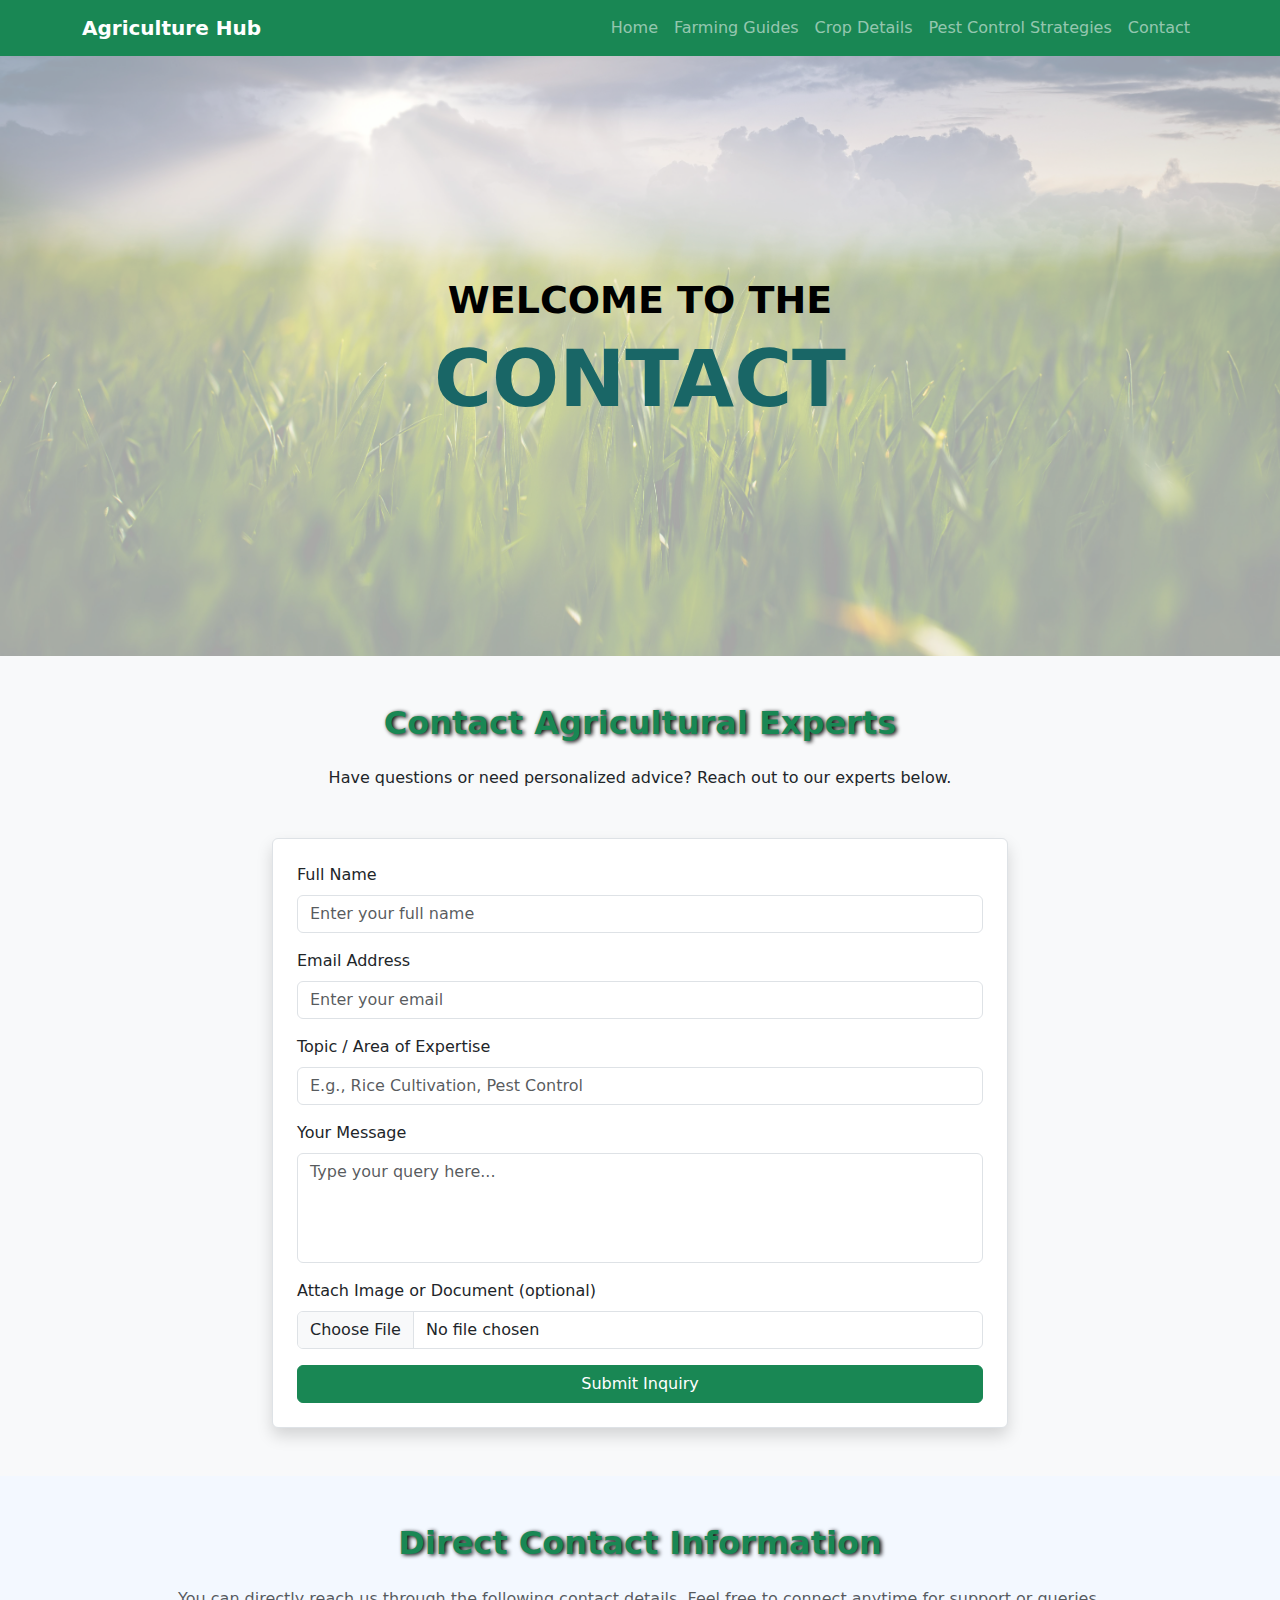
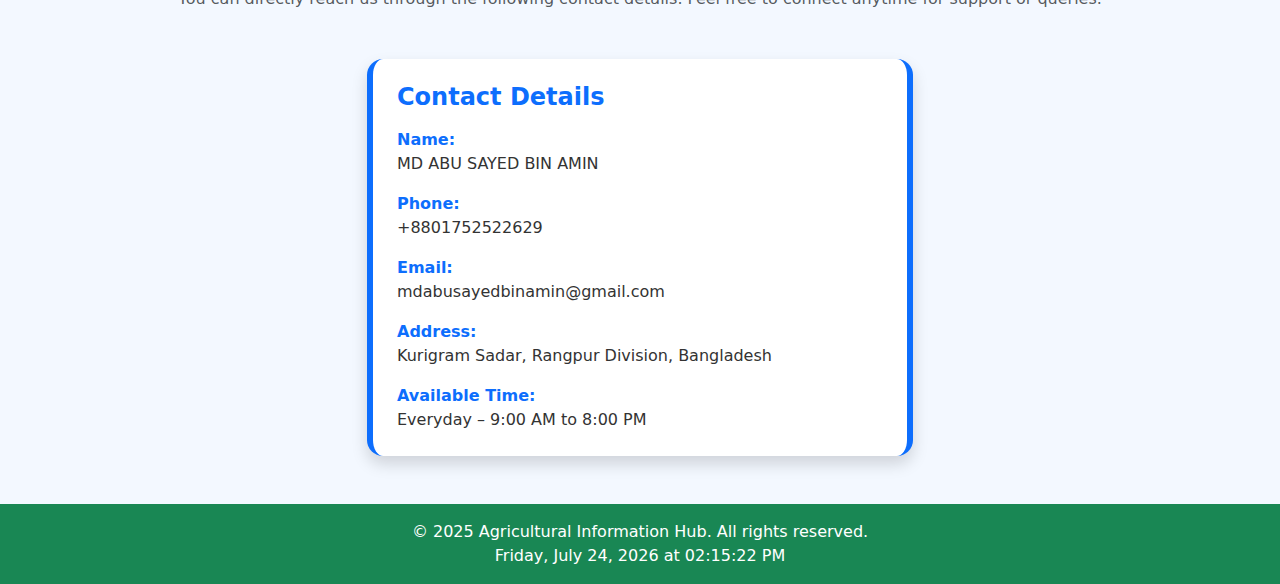
<file: Contact.html>
<!DOCTYPE html>
<html lang="en">
  <head>
    <meta charset="UTF-8" />
    <meta name="viewport" content="width=device-width, initial-scale=1.0" />
    <title>Agricultural Information Hub</title>
    <link
      href="https://cdn.jsdelivr.net/npm/bootstrap@5.3.3/dist/css/bootstrap.min.css"
      rel="stylesheet"
    />
    <link rel="stylesheet" href="./style.css" />
    <link rel="stylesheet" href="./css/bootstrap.min.css" />
  </head>
  <body>
    <section class="header">
      <nav class="navbar navbar-expand-lg navbar-dark bg-success">
        <div class="container">
          <a class="navbar-brand fw-bold" href="">Agriculture Hub</a>
          <button
            class="navbar-toggler"
            type="button"
            data-bs-toggle="collapse"
            data-bs-target="#navbarNav"
          >
            <span class="navbar-toggler-icon"></span>
          </button>
          <div class="collapse navbar-collapse" id="navbarNav">
            <ul class="navbar-nav ms-auto">
              <li class="nav-item">
                <a class="nav-link" href="index.html">Home</a>
              </li>
              <li class="nav-item">
                <a class="nav-link" href="Farming-Guides.html"
                  >Farming Guides</a
                >
              </li>
              <li class="nav-item">
                <a class="nav-link" href="Crop-Details.html">Crop Details</a>
              </li>
              <li class="nav-item">
                <a class="nav-link" href="Pest-Control.html">Pest Control Strategies</a>
              </li>
              <li class="nav-item">
                <a class="nav-link" href="Contact.html">Contact</a>
              </li>
            </ul>
          </div>
        </div>
      </nav>
    </section>

    <section class="hero-farming">
      <img src="./image/update-2.jpg" alt="" />
      <div class="caption">
        <h3>Welcome To The</h3>
        <h2>Contact</h2>
      </div>
    </section>

  <section id="contact" class="contact py-5 bg-light">
    <div class="container">
      <h2 class="text-center mb-4 fw-bold text-success">Contact Agricultural Experts</h2>
      <p class="text-center mb-5">Have questions or need personalized advice? Reach out to our experts below.</p>
      <div class="row justify-content-center">
        <div class="col-md-8">
          <form class="p-4 border rounded shadow bg-white">
            <div class="mb-3">
              <label for="name" class="form-label">Full Name</label>
              <input type="text" class="form-control" id="name" placeholder="Enter your full name" required>
            </div>
            <div class="mb-3">
              <label for="email" class="form-label">Email Address</label>
              <input type="email" class="form-control" id="email" placeholder="Enter your email" required>
            </div>
            <div class="mb-3">
              <label for="topic" class="form-label">Topic / Area of Expertise</label>
              <input type="text" class="form-control" id="topic" placeholder="E.g., Rice Cultivation, Pest Control">
            </div>
            <div class="mb-3">
              <label for="message" class="form-label">Your Message</label>
              <textarea class="form-control" id="message" rows="4" placeholder="Type your query here..." required></textarea>
            </div>
            <div class="mb-3">
              <label for="attachment" class="form-label">Attach Image or Document (optional)</label>
              <input type="file" class="form-control" id="attachment">
            </div>
            <button type="submit" class="btn btn-success w-100">Submit Inquiry</button>
          </form>
        </div>
      </div>
    </div>
  </section>






  <section class="contact-info-section py-5">
    <div class="container">
        <h2 class="text-center mb-4 fw-bold text-success">Direct Contact Information</h2>
        <p class="text-center text-muted mb-5">
            You can directly reach us through the following contact details. 
            Feel free to connect anytime for support or queries.
        </p>

        <div class="row justify-content-center">
            <div class="col-lg-6">
                <div class="info-box shadow p-4 rounded-4 bg-white">
                    <h4 class="fw-bold mb-3 text-primary">Contact Details</h4>

                    <div class="info-item mb-3">
                        <strong>Name:</strong>
                        <p class="mb-0">MD ABU SAYED BIN AMIN</p>
                    </div>

                    <div class="info-item mb-3">
                        <strong>Phone:</strong>
                        <p class="mb-0">+8801752522629</p>
                    </div>

                    <div class="info-item mb-3">
                        <strong>Email:</strong>
                        <p class="mb-0">mdabusayedbinamin@gmail.com</p>
                    </div>

                    <div class="info-item mb-3">
                        <strong>Address:</strong>
                        <p class="mb-0">Kurigram Sadar, Rangpur Division, Bangladesh</p>
                    </div>

                    <div class="info-item">
                        <strong>Available Time:</strong>
                        <p class="mb-0">Everyday – 9:00 AM to 8:00 PM</p>
                    </div>

                </div>
            </div>
        </div>
    </div>
</section>


    <footer class="bg-success text-white text-center py-3">
      <p class="mb-0">
        © 2025 Agricultural Information Hub. All rights reserved.

      </p>
      <div id="timedate">

      </div>
    </footer>

    <script src="./js/bootstrap.bundle.min.js">


    </script>
    <script>
      function updateClock(){
                const now = new Date();
               const Options={
                    weekday:'long',
                    year:'numeric',
                    month:'long',
                    day:'numeric',
                    hour:'2-digit',
                    minute:'2-digit',
                    second:'2-digit'

                };
                document.getElementById('timedate').innerHTML = 
                now.toLocaleDateString('en-US', Options);

            }
            updateClock();
            setInterval(updateClock , 1000);
    </script>


  </body>
</html>
</file>
<file: style.css>
.slider .carousel-inner img{
    width: 100%;
    height: 700px;
    object-fit: cover;
}
.about .row{
    display: grid;
    grid-template-columns: 1fr 1fr;
    column-gap: 30px;
}
.about img{
    width: 100%;
}
.about{
    padding-top: 50px;
    padding-bottom: 40px;
}
.about .caption{
    align-items: center;
    padding-top: 50px;
    
}
.about h2{
    text-transform: uppercase;
    font-size: 46px;
    color: green;
}
.farming img{
    width: 100%;
    
}
.contact textarea{
    resize: none;
}
.hero-farming img{
    width: 100%;
    height: 600px;
    object-fit: cover;
}
.hero-farming{
    position: relative;
}
.hero-farming .caption{
    content: '';
    position: absolute;
    left: 50%;
    top: 50%;
    transform: translate(-50%,-50%);
    z-index: 1;
    text-transform: uppercase;
    font-size: 52px;
    font-weight: 900;
    color: #fff;
}
.hero-farming h2{
    font-size: 62px;
    color: #ff0018;
    font-weight: bold;
}

/*
  font-family: "Stack Sans Text", sans-serif;
  font-family: "Open Sans", sans-serif; */


.future h2{
    color: green;
    /* text-shadow: 0px 6px 7px; */
    font-size: 40px;
    padding: 43px;
    /* text-transform: uppercase; */
    text-decoration: dashed;
}
.hero-farming h2{
        font-size: 79px;
    /* color: #ff0018; */
    font-weight: bold;
    /* color: black; */
    color: #196666;
}
.hero-farming h3{
    font-size: 28ox;
        color: black;
        font-size: 38px;
        font-weight: bold;
        text-align: center;
}
.hero-farming img{
    opacity: 0.4;
}


.pest .caption{
        color: green;
    /* text-shadow: 0px 6px 7px; */
    font-size: 40px;
    padding: 43px;
    /* text-transform: uppercase; */
    text-decoration: dashed;
}
.header {
    position: sticky;
    top: 0;
    z-index: 9999;
}

.foot {
    position: sticky;
    bottom: 0;
    z-index: 9999;
}
.header img {
    width: 55px;
    height: 38px;

}

.slider img {
    width: 300px;
    height: 300px;
}

.introduction .flex img {
    width: 100%;
    height: 385px;
    box-sizing: border-box;
    object-fit: cover;
}

.introduction .flex p {
    text-align: justify;
}

.document h2 {
    text-shadow: 2px 1px 4px black;
}

.document .card img {
    width: 100%;
    height: 270px;
}



.gallery h2 {
    text-shadow: 2px 1px 4px black;
}

.gallery .card img {
    width: 100%;
    height: 270px;
}

.contact h2 {
    text-shadow: 2px 1px 4px black;
}

.contact2 a{
    text-decoration: none;
    color: black;
    font-weight: 700;
}

.card {
      width: 100%;
      padding: 20px;
      border-radius: 10px;
      background-color: #ffffff;
      box-shadow: 0 4px 8px black;
      transition: transform 0.3s ease, box-shadow 0.3s ease;
      
    }

    .card:hover {
      transform: translateY(-10px);
      box-shadow: 0 12px 24px rgba(0,0,0,0.2);
    }

    .introduction .flex img{
      width: 100%;
      height: 450px;
      padding: 20px;
      border-radius: 10px;
      background-color: #ffffff;
      box-shadow: 0 4px 8px black;
      transition: transform 0.3s ease, box-shadow 0.3s ease;
    }

    .introduction .flex img:hover {
      transform: translateY(-10px);
      box-shadow: 0 12px 24px rgba(0,0,0,0.2);
    }

.document .card-hight{
     max-height: 230px;
 
}

.document .card-hight2{
     max-height: 307px;
 
}






.ipm-section h2 {
    color: #1a7f37;
}

.ipm-intro {
    font-size: 18px;
    color: #555;
}

.ipm-card {
    transition: 0.3s;
}

.ipm-card:hover {
    transform: translateY(-6px);
    background: #e9ffe6;
}
.pest-section:hover{
    transform: translateY(-6px);
    background: #e9ffe6;
}
.ipm-list li,
.ipm-tips li {
    margin-bottom: 10px;
    line-height: 1.6;
    font-size: 16px;
}

.tips-box {
    border-left: 6px solid #1a7f37;
     border-right: 6px solid #1a7f37;
}

.ipm-tips li::before {
    content: "✔ ";
    color: #1a7f37;
    font-weight: bold;
}


.contact-info-section {
    background: #f3f8ff;
}

.info-box {
    border-left: 6px solid #0d6efd;
     border-right: 6px solid #0d6efd;
}

.info-item strong {
    font-size: 16px;
    color: #0d6efd;
}

.info-item p {
    font-size: 16px;
    color: #333;
}

.info-box:hover {
    background: #e8f0ff;
    transition: 0.3s;
}
.contact-info-section h2{
        text-shadow: 2px 1px 4px black;
}
</file>
